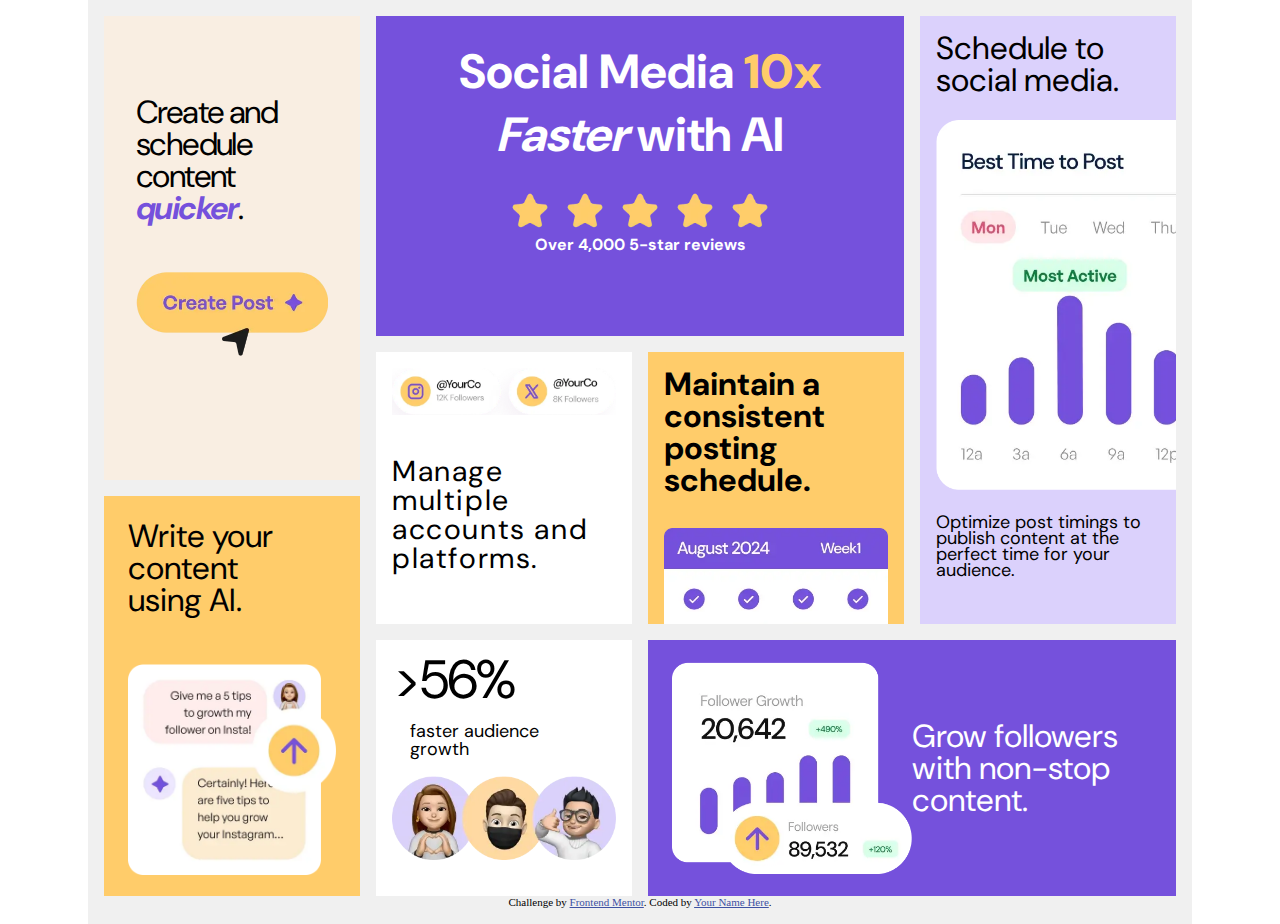
<file: index.html>
<!DOCTYPE html>
<html lang="en">

<head>
  <meta charset="UTF-8">
  <meta name="viewport" content="width=device-width, initial-scale=1.0">
  <!-- displays site properly based on user's device -->

  <link rel="icon" type="image/png" sizes="32x32" href="./assets/images/favicon-32x32.png">

  <title>Frontend Mentor | Bento grid</title>

  <!-- Feel free to remove these styles or customise in your own stylesheet 👍 -->
  <link rel="stylesheet" href="style.css">
  <style>
    .attribution {
      font-size: 11px;
      text-align: center;
    }

    .attribution a {
      color: hsl(228, 45%, 44%);
    }
  </style>
</head>

<body>
  <div class="box">
    <main class="container">
      <h1 class="social-media">
        <div class="social-media-header">
          Social Media <strong>10x</strong> <em>Faster</em> with AI
        </div>
        <!-- <div class="social-media-caption"> -->
        <img src="./assets/images/illustration-five-stars.webp" alt="five stars" />
        <p>
          Over 4,000 5-star reviews
        </p>
        <!-- </div> -->
      </h1>
      <div class="content-multiple">
        <img src="./assets/images/illustration-multiple-platforms.webp" alt="multiple platforms" />
        <p>
          Manage multiple accounts and platforms.
        </p>
      </div>
      <div class="content-consistent">
        <p>
          Maintain a consistent posting schedule.
        </p>
        <img src="./assets/images/illustration-consistent-schedule.webp" alt="consistent schedule" />
      </div>
      <div class="content-schedule">
        <p class="schedule-title">
          Schedule to social media.
        </p>
        <img src="./assets/images/illustration-schedule-posts.webp" alt="schedule to post" />
        <p class="schedule-caption">
          Optimize post timings to publish content at the perfect time for your audience.
        </p>
      </div>
      <div class="grow-followers">
        <img src="./assets/images/illustration-grow-followers.webp" alt="illustration of followers growth" />
        <p>
          Grow followers with non-stop content.
        </p>
      </div>
      <div class="faster-growth">
        <div class="faster-growth-caption">
          <p class="above-56">
            >56%
          </p>
          <p class="audience-growth">
            faster audience growth
          </p>
        </div>
        <img src="./assets/images/illustration-audience-growth.webp" alt="audience growth image" />
      </div>
      <div class="create-quicker">
        <p>
          Create and schedule content <strong>quicker</strong>.
        </p>
        <img src="assets/images/illustration-create-post.webp" alt="create post image" />
      </div>
      <div class="write-with-AI">
        <p>
          Write your content using AI.
        </p>
        <img src="assets/images/illustration-ai-content.webp" alt="AI content" />
      </div>
    </main>

    <footer class="attribution">
      Challenge by <a href="https://www.frontendmentor.io?ref=challenge">Frontend Mentor</a>.
      Coded by <a href="#">Your Name Here</a>.
    </footer>
  </div>
</body>

</html>
</file>
<file: style.css>
@font-face {
    font-family: DMSans;
    src: url("./assets/fonts/DMSans-VariableFont_opsz,wght.ttf");
}

@font-face {
    font-family: DMSansItalic;
    src: url("./assets/fonts/DMSans-Italic-VariableFont_opsz,wght.ttf");
}

:root {
    box-sizing: border-box;
    font-size: 16px;
}

*,
::before,
::after {
    box-sizing: inherit;
    margin: 0;
    padding: 0;
}

.box {
    position: absolute;
    width: 100%;
    padding: 1em;
    background-color: #F0F0F0;
    @media only screen and (min-width: 1024px) {
        width: calc(1024px + 5em);
        left: 50%;
        transform: translate(-50%,0);
        /* font-size: calc(fw100 / 1024 * 16px); */
    }
}

main {
    display: grid;
    grid-template-columns: minmax(320px, auto);
    grid-template-rows: auto;
    gap: 1em;
    font-family: DMSans;
    @media only screen and (min-width: 496px) {
        grid-template-columns: 1fr 1fr;
    }
    @media only screen and (min-width: 1024px) {
        grid-template-columns: 256px 256px 256px 256px;
        grid-template-rows: 320px 128px 128px 256px;
    }
}

.social-media {
    grid-row: span 1;
    grid-column: span 1;
    width:100%;
    display: flex;
    flex-direction: column;
    align-items: center;
    font-size: 1rem;
    background-color: #7551DC;
    @media only screen and (min-width: 496px) {
        grid-column: 1/3;
        grid-row: 1/2;
    }
    @media only screen and (min-width: 1024px) {
        grid-column: 2/4;
        grid-row: 1/2;
    }
}

.social-media-header {
    font-size: 2.0rem;
    color: white;
    text-align: center;
    padding: 0 2em;
    @media only screen and (min-width: 496px) {
        padding: 1em;
        margin: 0 3em;
        font-size: 3rem;
    }
    @media only screen and (min-width: 1024px) {
        padding: 0.5em;
        margin: 0 0.5em;
    }
}

.social-media-header>strong {
    color: #FFCC6A;
}

.social-media > p {
    font-size: 1rem;
    color: white;
    text-align: center;
    margin-bottom: 1.5rem;
    @media only screen and (min-width: 496px) {
        margin-bottom: 5em;
    }
}

.social-media>img {
    width: 70%;
    @media only screen and (min-width: 496px) {
        width: 50%;
    }
}

.content-multiple {
    grid-row: span 1;
    grid-column: span 1;
    padding: 1em;
    background-color: white;
    @media only screen and (min-width: 496px) {
        grid-row: 2/3;
        grid-column: 1/2;
    }
    @media only screen and (min-width: 1024px) {
        grid-row: 2/4;
        grid-column: 2/3;
    }
}

.content-multiple>p {
    color: black;
    font-size: 1.5rem;
    text-align: left;
    letter-spacing: 0.1rem;
    line-height: 1.0em;
    @media only screen and (min-width: 496px) {
        font-size: 1.8em;
        margin-top: 1em;
    }
}

.content-multiple>img {
    width: 70%;
    margin-bottom: 0.5em;
    overflow: hidden;
    @media only screen and (min-width: 496px) {
        width: 100%;
    }
}

.content-consistent {
    grid-row: span 1;
    grid-column: span 1;
    max-height: 200px;
    background-color: #FFCC6A;
    padding: 1em 1em 0em 1em;
    overflow: hidden;
    @media only screen and (min-width: 496px) {
        grid-row: 2/3;
        grid-column: 2/3;
        max-height: 400px;
    }
    @media only screen and (min-width: 1024px) {
        max-height: inherit;
        grid-row: 2/4;
        grid-column: 3/4;
    }
}

.content-consistent>img {
    width: 70%;
    display:block;
    /* margin-bottom: 1em; */
    @media only screen and (min-width: 496px) {
        width: 60%;
    }
    @media only screen and (min-width: 1024px) {
        width: 100%;
    }
}

.content-consistent>p {
    color: black;
    font-size: 1.625rem;
    font-weight: bold;
    text-align: left;
    line-height: 1.0em;
    margin-bottom: 1em;
    @media only screen and (min-width: 1024px) {
        font-size: 2rem;
    }
}

.content-schedule {
    grid-row: span 1;
    grid-column: span 1;
    background-color: #DBD1FC;
    padding: 1em;
    display: flex;
    align-items: center;
    flex-direction: column;
    overflow: hidden;
    text-align: center;
    @media only screen and (min-width: 496px) {
        grid-column: span 2;
    }
    @media only screen and (min-width: 1024px) {
        grid-column: 4/5;
        grid-row: 1/4;
        align-items:start;
        text-align: left;
    }
}

.schedule-title {
    color: black;
    font-size: 1.625rem;
    line-height: 1.0em;
    @media only screen and (min-width: 1024px) {
        font-size: 2.0rem;
    }
}

.content-schedule>img {
    width: 100%;
    margin: 1.5em 0;
    @media only screen and (min-width: 496px) {
        width: 70%;
    }
    @media only screen and (min-width: 1024px) {
        width: 185%;
    }
}

.schedule-caption {
    font-size: 1.125rem;
    line-height: 1.0rem;
    @media only screen and (min-width: 496px) {
        width: 60%;
    }
    @media only screen and (min-width: 496px) {
        width: 100%;
    }
}

.grow-followers {
    grid-row: span 1;
    grid-column: span 1;
    display: flex;
    flex-direction: column;
    align-items: center;
    padding: 1.5em;
    background-color: #7551DC;

    @media only screen and (min-width: 496px) {
        grid-column: span 2;
        flex-direction: row;
    }
    @media only screen and (min-width: 1024px) {
        grid-column: 3/5;
        grid-row: 4/5;
    }
}

.grow-followers>img {
    display: block;
    width: 50%;
}

.grow-followers>p {
    font-size: 2rem;
    line-height: 1.0em;
    text-align: center;
    color: white;
    @media only screen and (min-width: 1024px) {
        max-width: 50%;
        text-align: left;
    }
}

.faster-growth {
    grid-row: span 1;
    grid-column: span 1;
    display: flex;
    flex-direction: column;
    align-items: left;
    padding: 1em;
    background-color: white;
    @media only screen and (min-width: 496px) {
        grid-column: span 2;
        flex-direction: row;
    }
    @media only screen and (min-width: 1024px) {
        grid-column: 2/3;
        grid-row: 4/5;
        flex-direction: column;
    }
}

.audience-growth {
    font-size: 1.125rem;
    line-height: 1.0em;
    margin: 1em;
}

.above-56 {
    font-size: 3.375rem;
    line-height: 3rem;
    letter-spacing: -0.125rem;
}
.faster-growth img {
    @media only screen and (min-width: 496px) {
        margin-left: auto;
    }
    @media only screen and (min-width: 1024px) {
        margin-left: inherit;
    }
}

.create-quicker {
    grid-row: span 1;
    grid-column: span 1;
    background-color: #F9EEE2;
    padding: 2em;
    @media only screen and (min-width: 1024px) {
        grid-column: 1/2;
        grid-row: 1/3;
    }
}

.create-quicker>p {
    font-size: 2rem;
    line-height: 1.0em;
    letter-spacing: -0.1rem;
    margin-bottom: 1.5em;
    @media only screen and (min-width: 496px) {
        margin-top: 1.5em;
    }
}

.create-quicker>img {
    width: 50%;
    @media only screen and (min-width: 1024px) {
        width: 100%;
    }
}

.create-quicker>p>strong {
    color: #7551DC;
    font-family: DMSansItalic;
}

.write-with-AI {
    grid-row: span 1;
    grid-column: span 1;
    padding: 1.5em;
    background-color: #FFCC6A;
    @media only screen and (min-width: 1024px) {
        grid-column: 1/2;
        grid-row: 3/5;
    }
}

.write-with-AI>p {
    font-size: 2rem;
    line-height: 1.0em;
    margin-bottom: 1.5em;
    @media only screen and (min-width: 1024px) {
        width: 90%;
    }
}

.write-with-AI>img {
    width: 60%;
    @media only screen and (min-width: 1024px) {
        width: 100%;
    }
}
</file>
